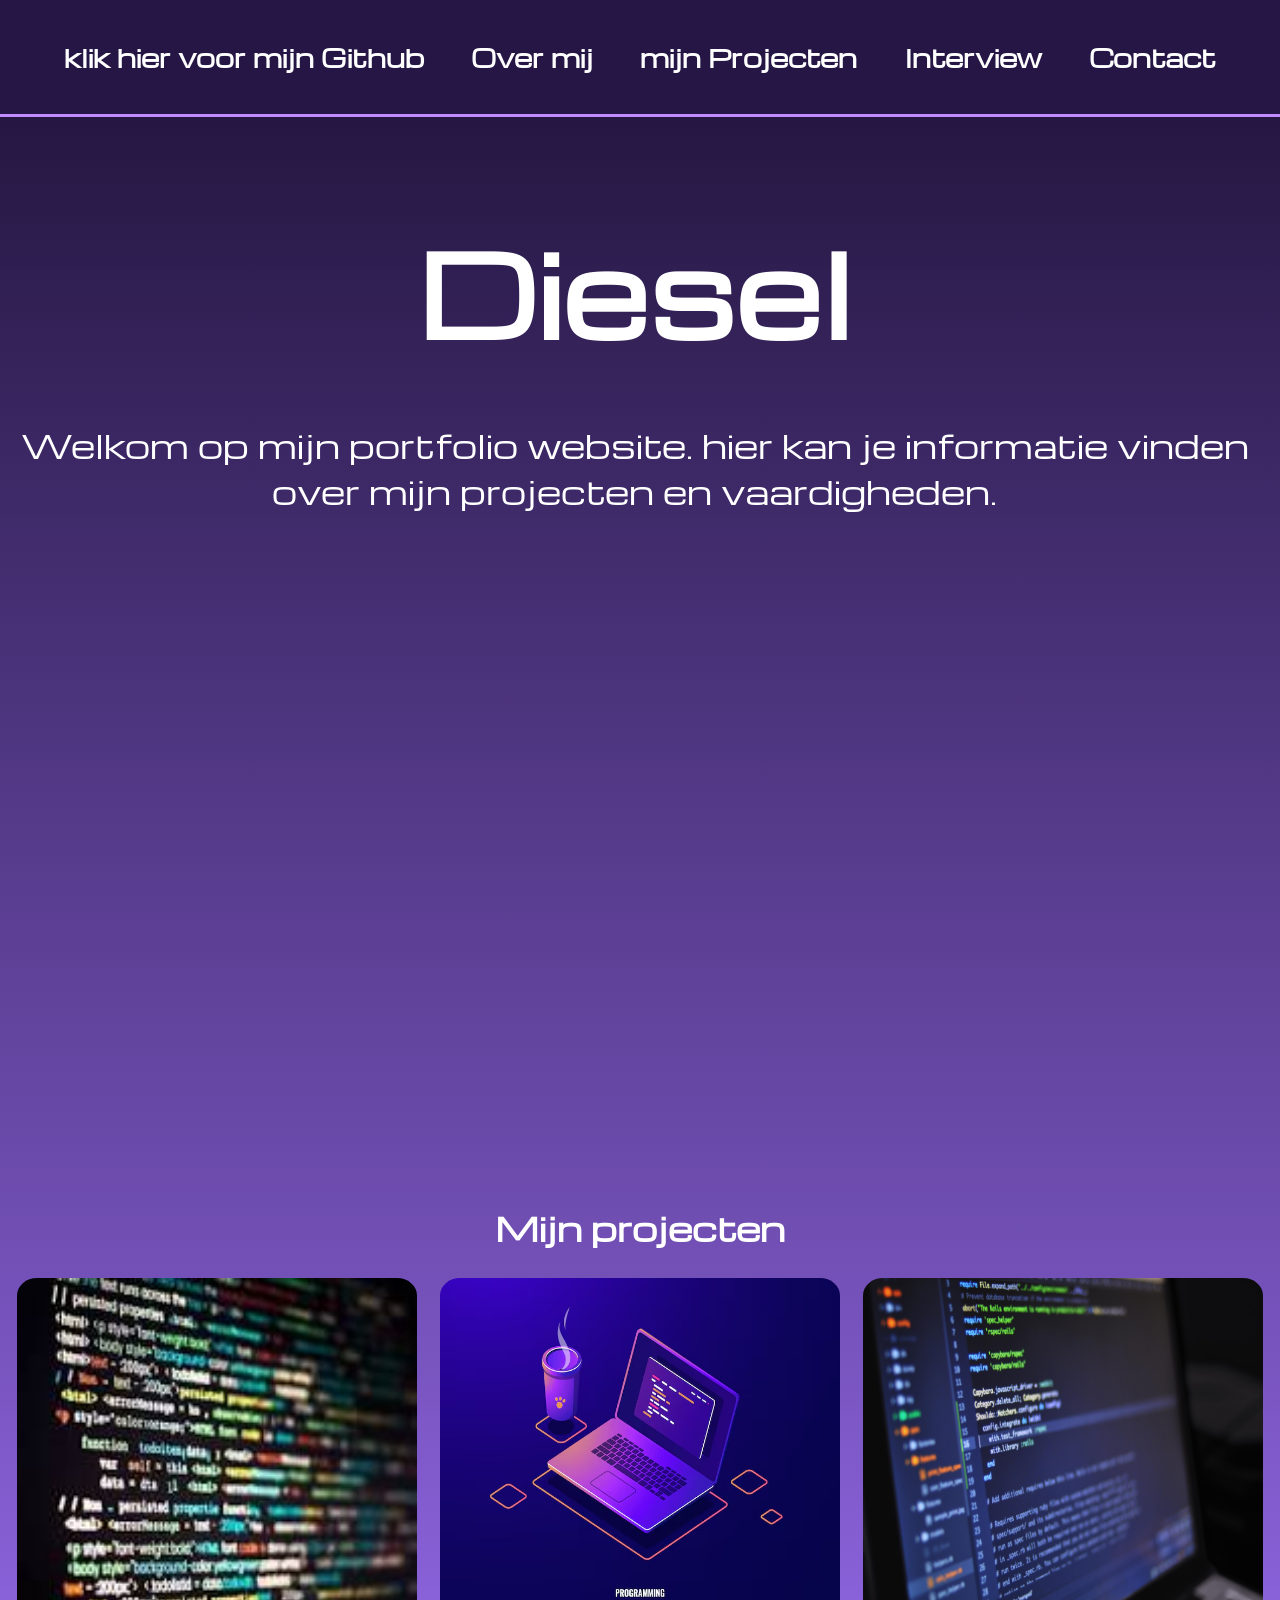
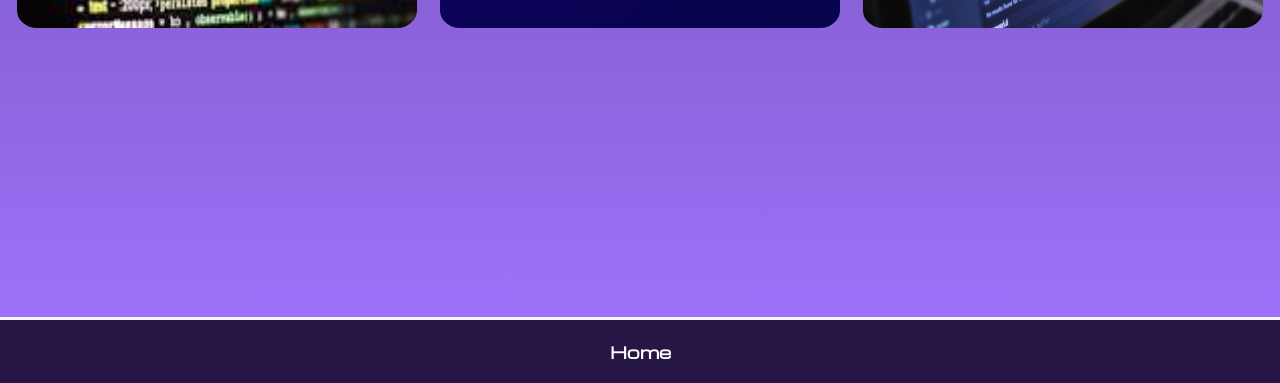
<file: index.html>
<!DOCTYPE html>
<html lang="en">

<head>
    <meta charset="UTF-8">
    <meta name="viewport" content="width=device-width, initial-scale=1.0">
    <title>Portfolio Diesel</title>
    <link rel="stylesheet" href="main.css">
    <link rel="preconnect" href="https://fonts.googleapis.com">
<link rel="preconnect" href="https://fonts.gstatic.com" crossorigin>
<link href="https://fonts.googleapis.com/css2?family=Michroma&family=PT+Serif:ital,wght@0,400;0,700;1,400;1,700&display=swap" rel="stylesheet">
</head>

<body>
    <nav>
        <ul class="nav-links">
            <li><a href="https://github.com/dieselfortes" target="_blank" class="link link-2">klik hier voor mijn Github</a>
            </li>
            <li><a href="over-mij.html" class="link">Over mij</a></li>
            <l1><a href="#project" class="link">mijn Projecten</a></l1>
            <li><a href="interview.html" class="link">Interview</a></li>
            <li><a href="contact.html" class="link">Contact</a></li>
        </ul>
    </nav>
    <main>
        <header>
        <section class="container" id="home">
            <div class="content">
                <h1 class="outline">Diesel</h1>
                <div class="description-container outline">
                    <p class="description">Welkom op mijn portfolio website. hier kan je informatie vinden<br> over mijn projecten en vaardigheden.</p>
                </div>
            
                </section>
        </header>
        
        <section class="container-3" id="project">
            <h2>Mijn projecten</h2>
            <div class="placeholder-position">
                <a href="https://github.com/dieselfortes"><img src="1.jpg" alt="stock image" class="placeholder"></img></a>
                <a href="https://github.com/dieselfortes"><img src="2.jpeg" alt="stock image" class="placeholder"></img></a>
                <a href="https://github.com/dieselfortes"><img src="3.jpg" alt="stock image" class="placeholder"></img></a>
            </div>
        </section>
    </main>
    <footer>
        <a href="#home" class="link footer-home">Home</a>
    </footer>
</body>

</html>
</file>
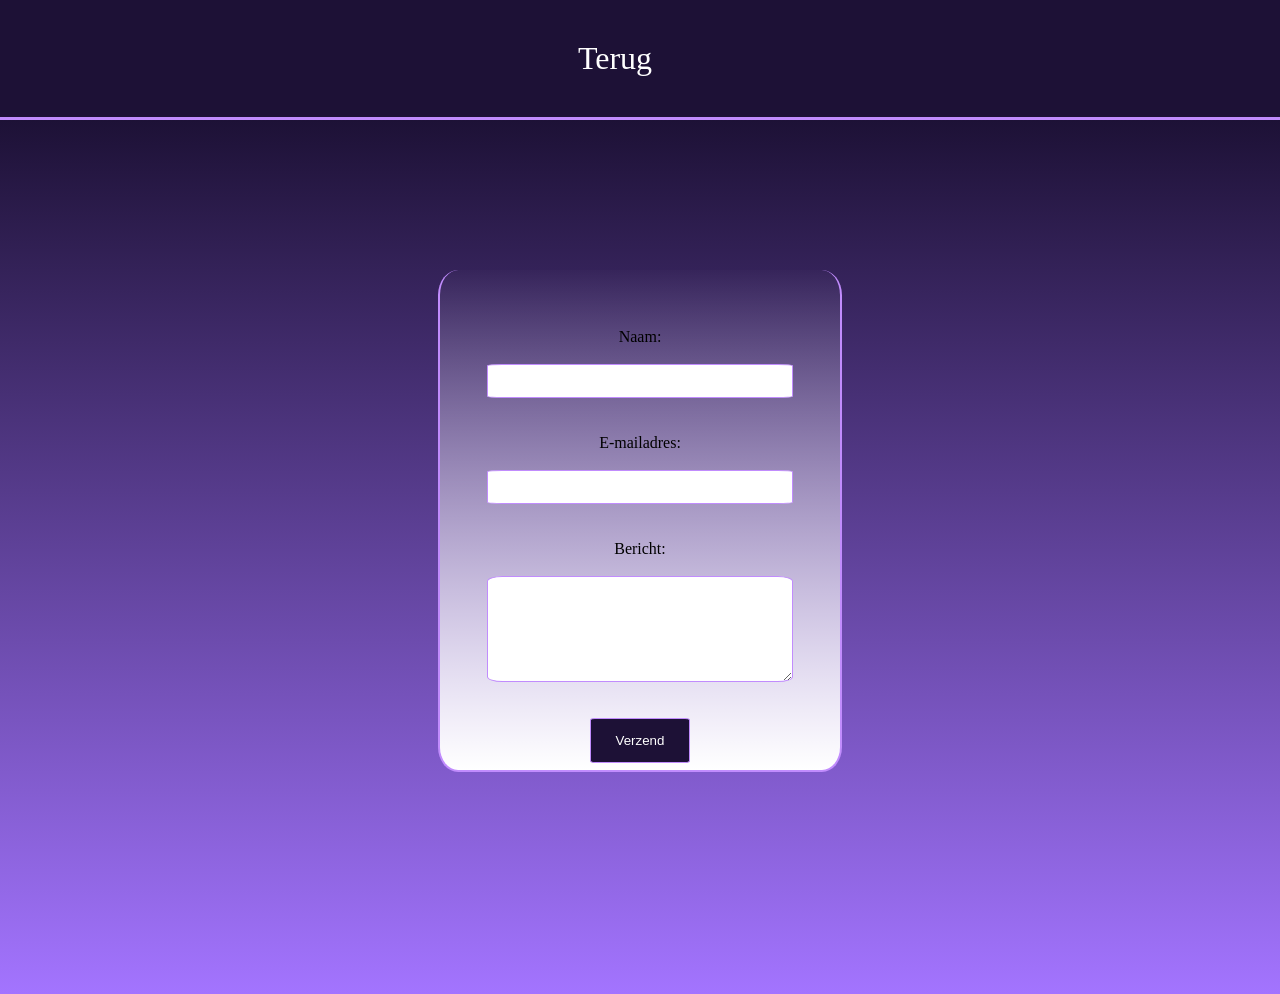
<file: contact.html>
<!DOCTYPE html>
<html lang="en">

<head>
    <meta charset="UTF-8">
    <meta name="viewport" content="width=device-width, initial-scale=1.0">
    <title>Document</title>
    <link rel="stylesheet" href="contact.css">
     <link rel="preconnect" href="https://fonts.googleapis.com">
<link rel="preconnect" href="https://fonts.gstatic.com" crossorigin>
<link href="https://fonts.googleapis.com/css2?family=Michroma&family=PT+Serif:ital,wght@0,400;0,700;1,400;1,700&display=swap" rel="stylesheet">
</head>
</head>

<body>
    <header>
        <ul class="nav-links">
            <li class="terug"><a href="index.html">Terug</a></li>
        </ul>
    </header>
    <main>
        <section class="container">
            <div class="box1">
                <form>
  <label for="naam">Naam:</label><br>
  <input type="text" id="naam" name="naam" required><br><br>

  <label for="email">E-mailadres:</label><br>
  <input type="email" id="email" name="email" required><br><br>

  <label for="bericht">Bericht:</label><br>
  <textarea id="bericht" name="bericht" rows="4" required></textarea><br><br>

  <button type="submit">Verzend</button>
</form>
            </div>
        </section>
    </main>
</body>

</html>
</file>
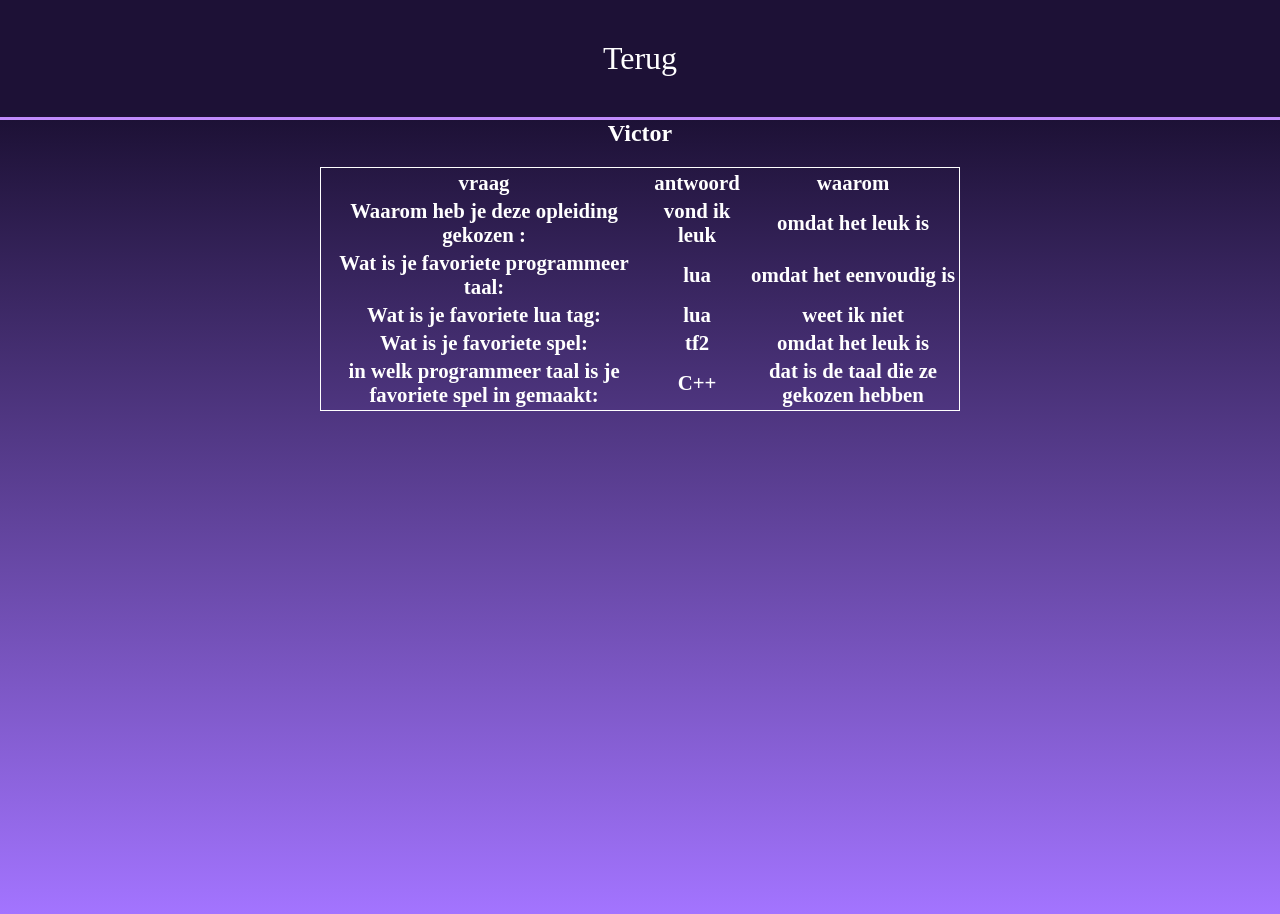
<file: interview.html>
<!DOCTYPE html>
<html lang="en">

<head>
    <meta charset="UTF-8">
    <meta name="viewport" content="width=device-width, initial-scale=1.0">
    <title>Document</title>
    <link rel="stylesheet" href="interview.css">
     <link rel="preconnect" href="https://fonts.googleapis.com">
<link rel="preconnect" href="https://fonts.gstatic.com" crossorigin>
<link href="https://fonts.googleapis.com/css2?family=Michroma&family=PT+Serif:ital,wght@0,400;0,700;1,400;1,700&display=swap" rel="stylesheet">
</head>
</head>

<body>
    <header>
        <ul class="nav-links">
            <li><a href="index.html">Terug</a></li>
        </ul>
    </header>
    <main>
        <section class="container">
            <div class="content">
                <h1>Victor</h1>
                <div class="description-container">
                    <table>
                        <tr>
                            <th>vraag</th>
                            <th>antwoord</th>
                            <th>waarom</th>
                        <tr>
                            <th>Waarom heb je deze opleiding gekozen :</th>
                            <th>vond ik leuk</th>
                            <th>omdat het leuk is</th>
                        </tr>
                        <tr>
                            <th>Wat is je favoriete programmeer taal: </th>
                            <th>lua</th>
                            <th>omdat het eenvoudig is</th>
                        </tr>
                        <tr>
                            <th>Wat is je favoriete lua tag:</th>
                            <th>lua</th>
                            <th>weet ik niet</th>
                        </tr>
                        <tr>
                            <th>Wat is je favoriete spel:</th>
                            <th>tf2</th>
                            <th>omdat het leuk is</th>
                        </tr>
                        <tr>
                            <th>in welk programmeer taal is je favoriete spel in gemaakt:</th>
                            <th>C++</th>
                            <th>dat is de taal die ze gekozen hebben</th>
                        </tr>
                    </table>
                </div>
        </section>
</body>

</html>
</file>
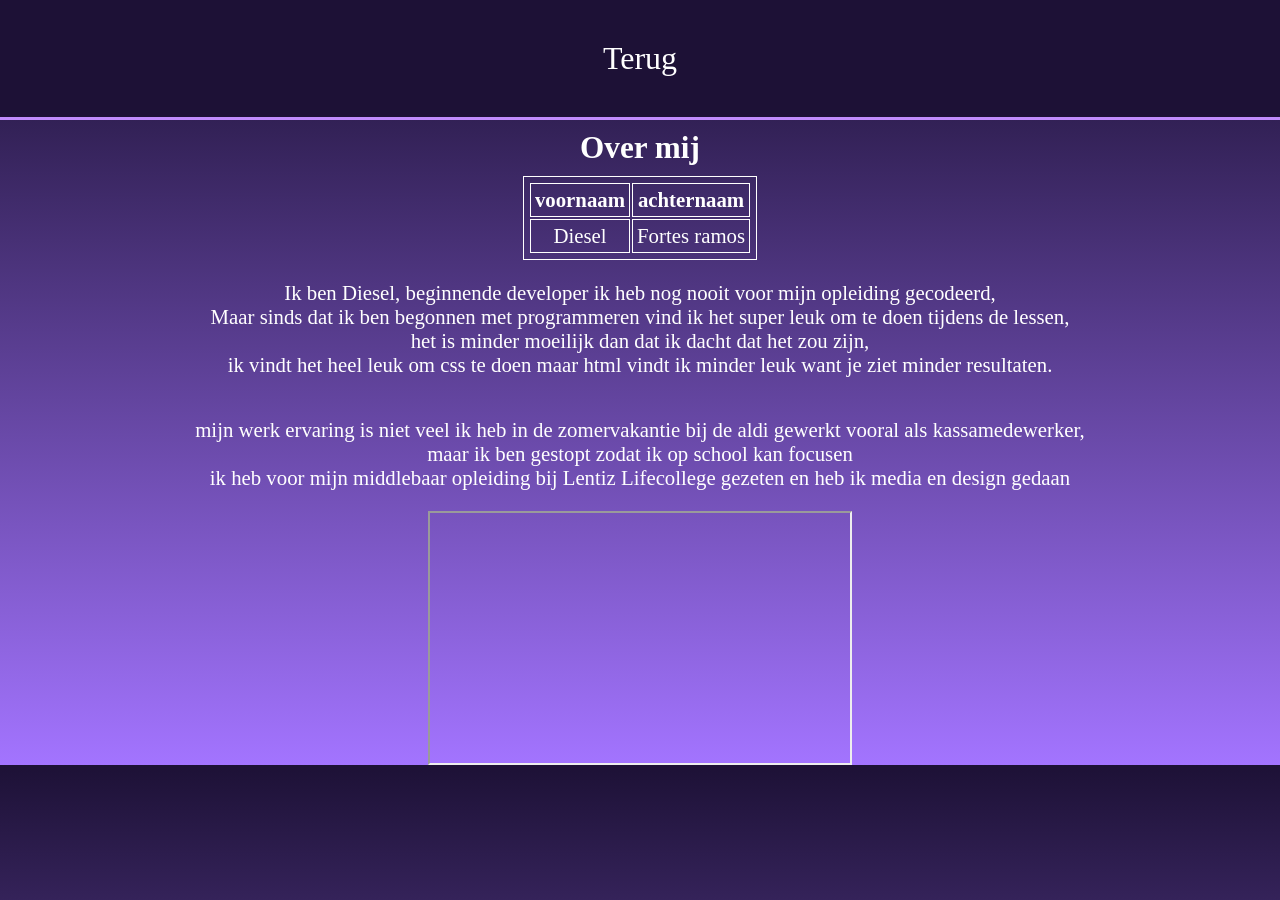
<file: over-mij.html>
<!DOCTYPE html>
<html lang="en">

<head>
    <meta charset="UTF-8">
    <meta name="viewport" content="width=device-width, initial-scale=1.0">
    <title>Over mij</title>
    <link rel="stylesheet" href="over-mij.css">
     <link rel="preconnect" href="https://fonts.googleapis.com">
<link rel="preconnect" href="https://fonts.gstatic.com" crossorigin>
<link href="https://fonts.googleapis.com/css2?family=Michroma&family=PT+Serif:ital,wght@0,400;0,700;1,400;1,700&display=swap" rel="stylesheet">
</head>
</head>

<body>
    <header>
        <ul class="nav-links">
            <li><a href="index.html">Terug</a></li>
        </ul>
    </header>
    <section class="container-2" id="over-mij">
        <h2>Over mij</h2>
                <table>
            <tr>
                <th>voornaam</th>
                <th>achternaam</th>
            </tr>
            <tr>
                <td>Diesel</td>
                <td>Fortes ramos</td>
            </tr>
        </table>
        <p>Ik ben Diesel, beginnende developer ik heb nog nooit voor mijn opleiding gecodeerd,<br> Maar sinds dat ik
            ben
            begonnen met programmeren vind ik het super leuk om te doen tijdens de lessen,<br>het is minder moeilijk
            dan
            dat ik dacht dat het zou zijn,<br>ik vindt het heel leuk om css te doen maar html vindt ik minder leuk
            want
            je ziet minder resultaten. </p>
        <p>mijn werk ervaring is niet veel ik heb in de zomervakantie bij de aldi gewerkt vooral als
            kassamedewerker,<br>maar ik ben gestopt zodat ik op school kan focusen<br>ik heb voor mijn middlebaar
            opleiding bij Lentiz Lifecollege gezeten en heb ik media en design gedaan</p>


        <iframe width="420" height="250" src="https://www.youtube.com/embed/bXfXdJs6J7k">
        </iframe>
    </section>
</body>

</html>
</file>
<file: main.css>
html {
    scroll-behavior: smooth;
}

body {

  font-family: "Michroma", sans-serif;

  font-style: normal;

    margin: 0;
    padding: 0;
    background-color: #f4f4f4;
    a:hover{ 
        color: black;
    }
   
    background: linear-gradient(to bottom, #1d1136, #A374FF);
}

.container {
    width: 99.2vw;
    height: 100vh;
    margin: 0;
    padding: 0px;
   
    color: white;
    p{
        text-align: center;
        font-size: 2em;
    }

}

.scroll{
    font-size: 1.6em;
}

nav{
    display: flex;
}

header {
    position: sticky;
    width: 99.2vw;
}

.nav-links {
    list-style-type: none;
    margin: 0;
    padding: 40px;
    display: flex;
    justify-content: space-around;

    color: #fff;
    font-size: 1.5em;
    width: 100dvw;
     display: flex;
         background-color: #251645;
         border-bottom-style:solid ;
         border-color: #c18cfd;
}

.link {
    text-decoration: none;
    color: #fff;
    font-weight: bold;
}

.content {
display: flex;
justify-content: center;
align-items: center;
flex-direction: column;
}

h1 {
    font-size: 7em;
    color: #fff;
    margin-bottom: 20px;
}

.description {
    font-size: 3.6em;
    color: #fff;
    margin-bottom: 40px;
}

h2 {
    color: #fff;
    margin-top: 0px;
    padding-top: 200px;
}

.container-3 {
    width: 99.2vw;
    min-height: 100vh;
    margin: 0 auto;
    padding: 0px;
  
}

h2 {
    font-size: 2em;
    margin-top: 0;
    margin-bottom: 150;
    color: white;
    padding-top: 188px;
    text-align: center;
}

.placeholder-position {
    display: flex;
    flex-direction: row;
    justify-content: space-around;
}

.placeholder {
    border-radius: 5%;
    display: flex;
    justify-content: center;
    align-items: center;
    width: 400px;
    height: 350px   ;
}

footer {
       background-color: #A374FF;
    color: #050505;
    text-align: center;
    padding: 20px;
             background-color: #251645;
         border-top-style:solid ;
         border-color: #f7f6f8;
     .footer-home{
        color: rgb(252, 252, 252);
     }
    }
 
    @media (max-width: 1000px){
        .placeholder-position{
            flex-direction: column;
            align-items: center;
            gap: 75px;
        }
        .nav-links{
            font-size: 1em;
        }
    @media (max-width: 600px){
        .link-2{
            display: none;
        }
        .placeholder{
            max-width: 200px;
            max-height: 150px;
        }
    }    
    }
</file>
<file: contact.css>
body {
    margin: 0;

    a:hover {
        color: black;
    }
}

header {
    position: sticky;
    top: 0;
    max-width: 100vw;
}

.nav-links {
    list-style-type: none;
    margin: 0;
    padding-bottom: 40px;
    padding-top: 40px;
    padding-left: 0;
    padding-right: 0;
    display: flex;
    justify-content:center;
    background-color: #1d1136;
    color: #fff;
    font-size: 2em;
         border-bottom-style:solid ;
         border-color: #c18cfd;
    a {
        text-decoration: none;
        color: white;
    }

    .terug{
        display: flex;
        padding-right: 50px;
    }
}


section{
    display: flex;
    flex-direction: row;
    justify-content: center;
}
.container {
    min-height: 874px;
    margin: 0 auto;
    padding: 0px;
    background-color: #A374FF;
    background: linear-gradient(to bottom, #1d1136, #A374FF
    );

     .box1{
        margin-top: 150px;
        width: 400px;
        height: 500px;
        border-radius: 5%;
        background: linear-gradient(to bottom, rgba(255, 255, 255, 0.01), rgba(255, 255, 255, 1));
        display: flex;
        align-items: top;
        justify-content: center;
        border:2px solid #c18cfd;
        border-top: 0px;
        }
    form{
        display: flex;
        flex-direction: column;
        justify-content: center;
        align-items: center;
        margin-top: 50px;
        input{
            width: 300px;
            height: 30px;
            border-radius: 5%;
            border: 1px solid #c18cfd;
        }
        textarea{
            width: 300px;
            height: 100px;
            border-radius: 5%;
            border: 1px solid #c18cfd;
        }
        button{
            width: 100px;
            height: 45px;
            border-radius: 5%;
            border: 1px solid #c18cfd;
            background-color: #1d1136;
            color: white;
        }
    }

    }
</file>
<file: interview.css>
*{
        color: white;
        text-align: center;
    }


body {
    margin: 0;
    a:hover{ 
        color: black;
    }
}

header {
    position: sticky;
    top: 0;
}

.nav-links {
    list-style-type: none;
    margin: 0;
    padding: 40px;
    display: flex;
    justify-content: space-around;
    background-color: #1d1136;
    color: #fff;
    font-size: 2em;
         border-bottom-style:solid ;
         border-color: #c18cfd;
    a{
        text-decoration: none;
        color: white;
    }
}

.container {
    max-width: 1920px;
    height: 88.2vh;
    margin: 0 auto;
    padding: 0px;
  background: linear-gradient(to bottom, #1d1136, #A374FF);

    h1 {
        text-align:center;
        margin: 0;
        color: white;
    }
    table{
        display: flex;
        justify-content: center;
        border: 1px solid;
        max-width: 50%;
        margin: 20px auto;
        font-size: 1.3em;
    }
}
</file>
<file: over-mij.css>
.container-2 {
    max-width: 100vw;
    max-height: 100vh;
    margin: 0;
    padding: 0px;
   
    font-size: 1.3em;
    text-align: center;
    color: white;
    h2{
        margin: 0;
        padding: 10px;
    }
    
    display: flex;
    flex-direction: column;
    justify-content: center;
    align-items: center;
    table, td, th {
  border: 1px solid;
  padding: 4px;
}



}

body{
    margin: 0;
     background: linear-gradient(to bottom, #1d1136, #A374FF);
}

section{
    margin: 0;
}

header {
    position: sticky;
    top: 0;
}


.nav-links {
    list-style-type: none;
    margin: 0;
    padding: 40px;
    display: flex;
    justify-content: space-around;
    background-color: #1d1136;
    color: #fff;
    font-size: 2em;
         border-bottom-style:solid ;
         border-color: #c18cfd;
    a {
        text-decoration: none;
        color: white;
    }
}
</file>
